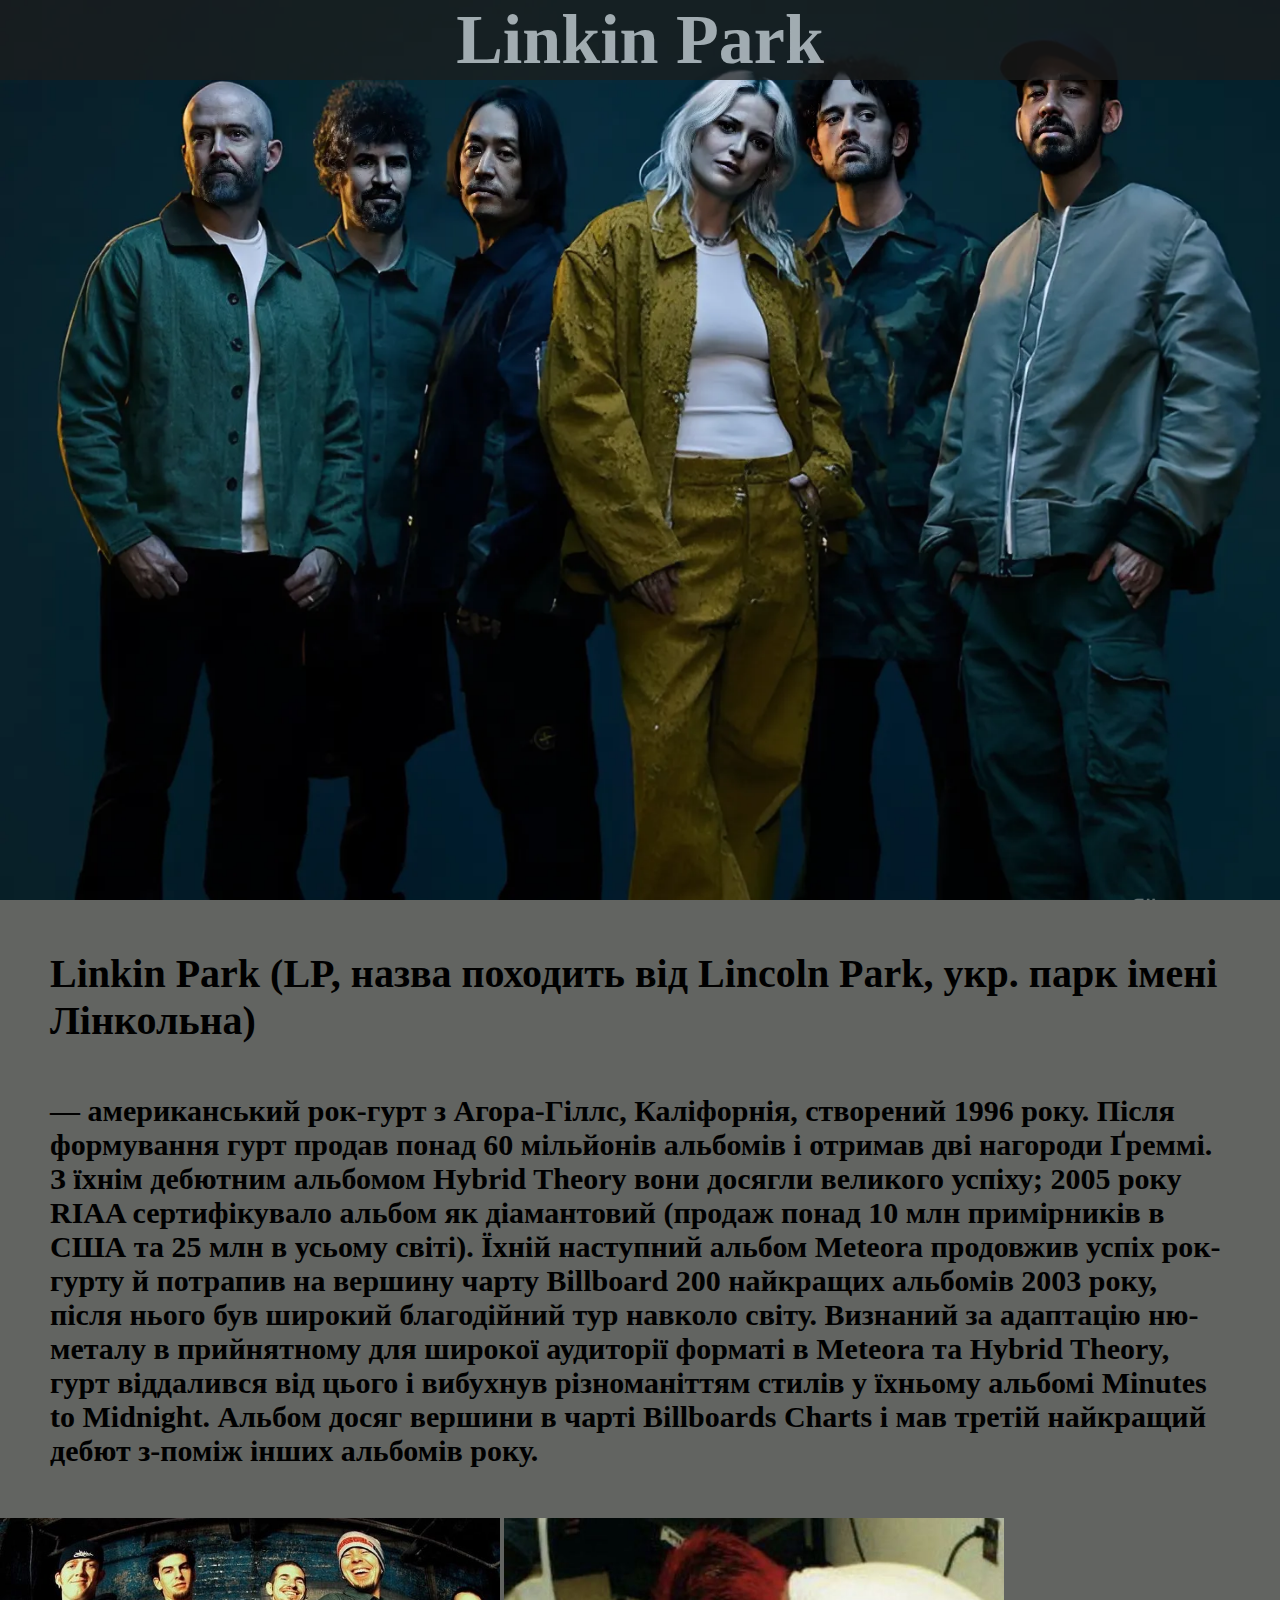
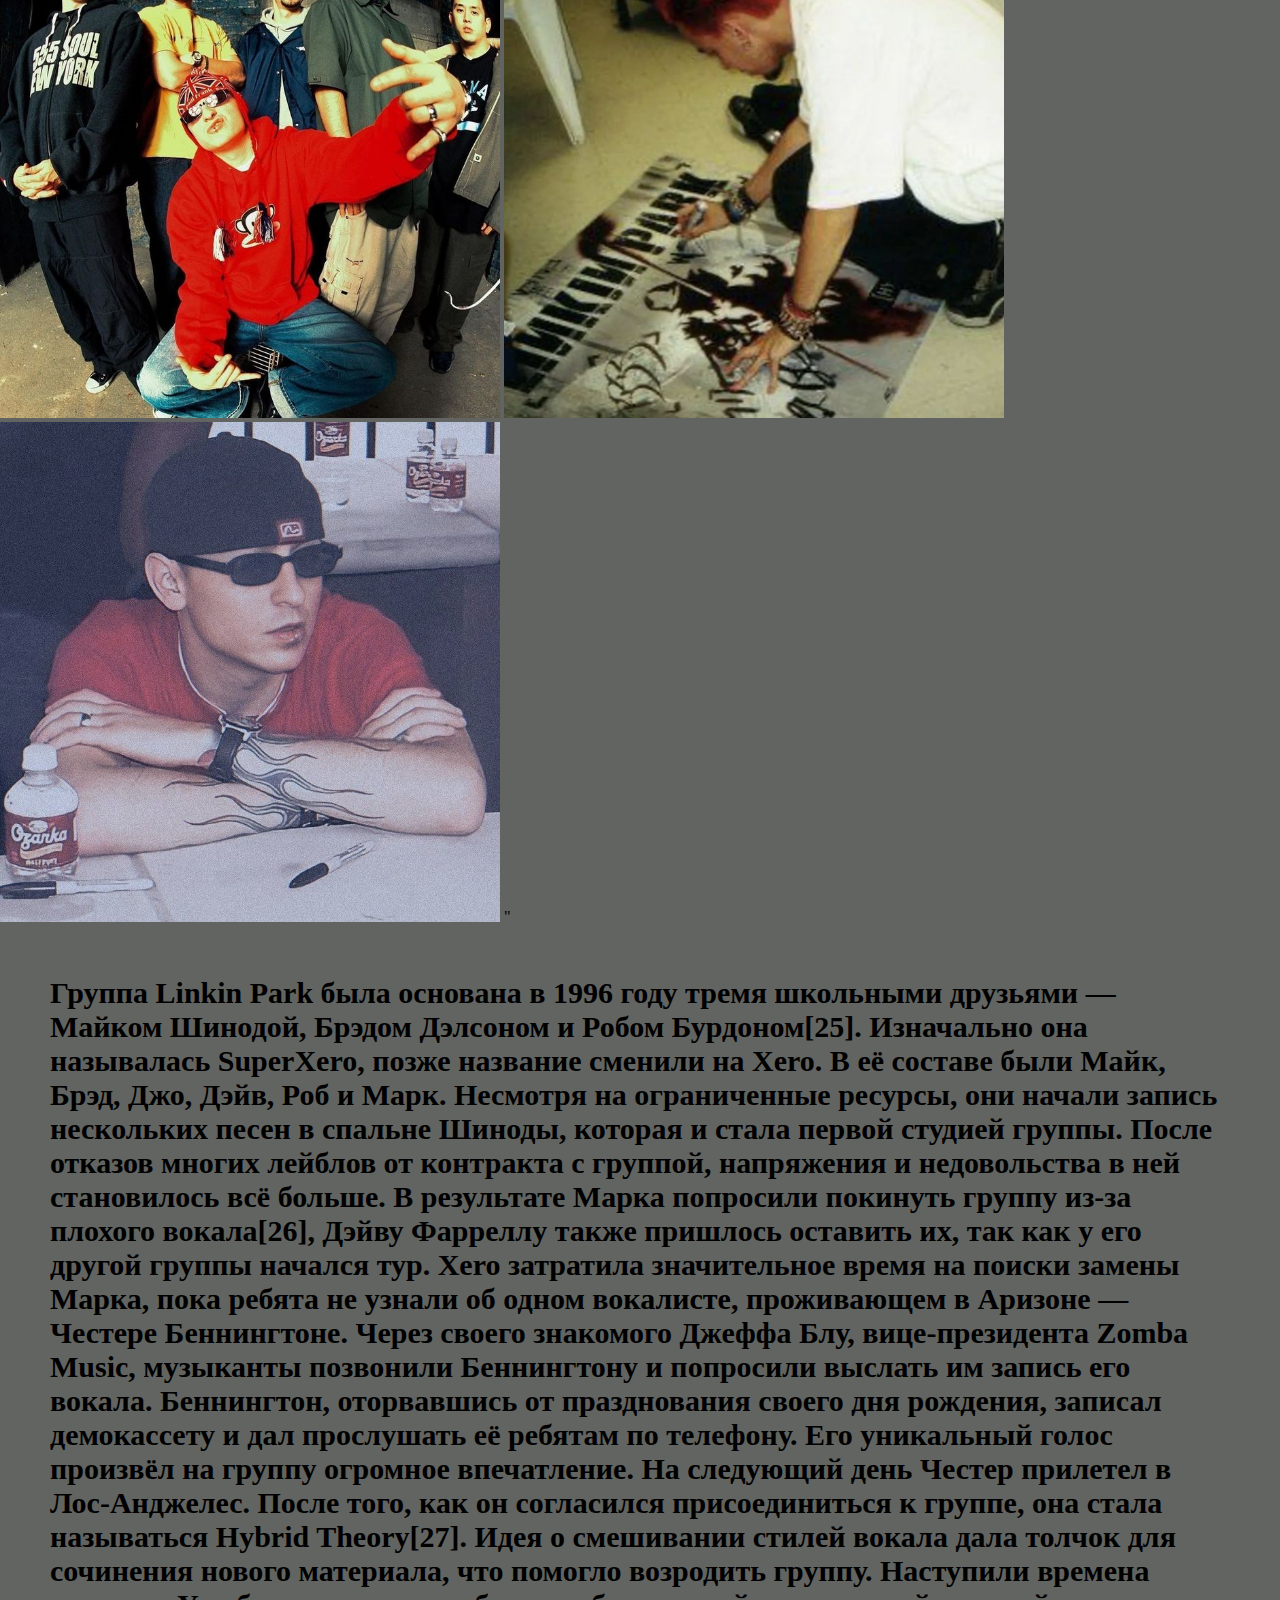
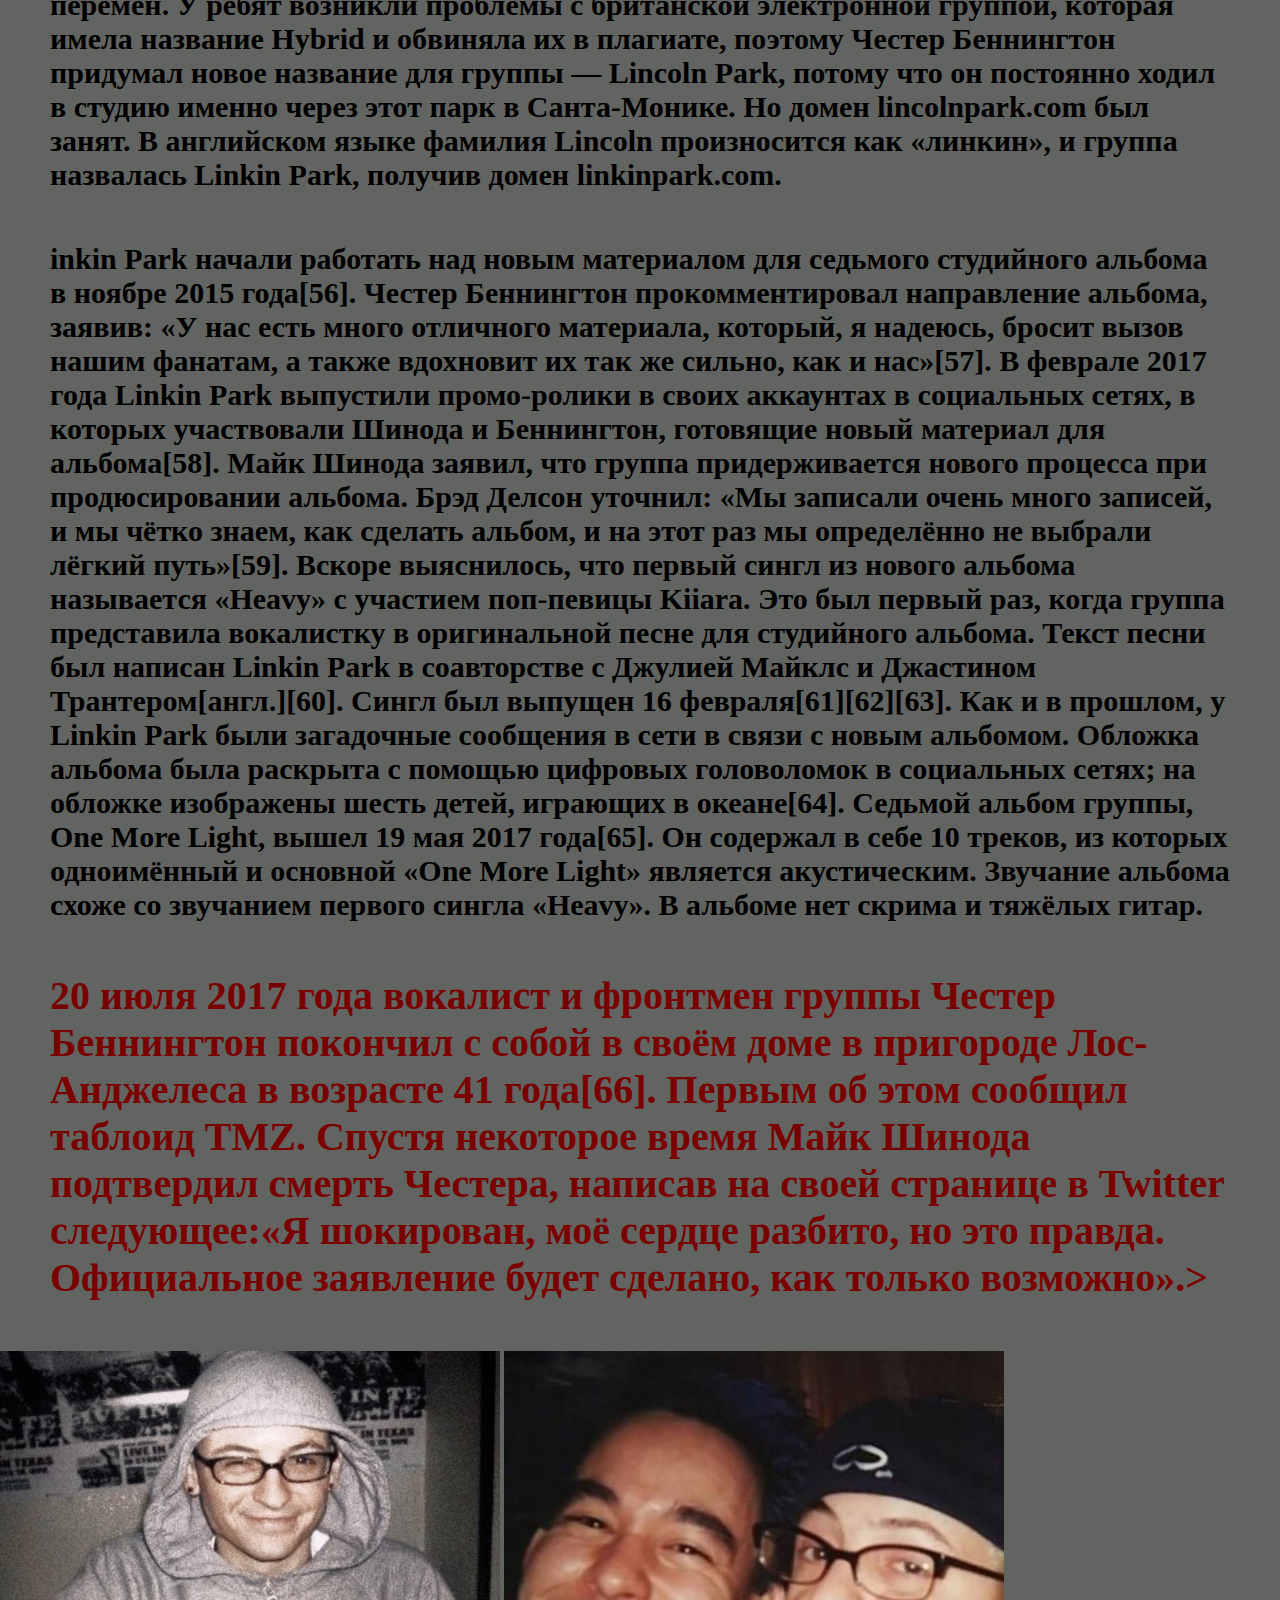
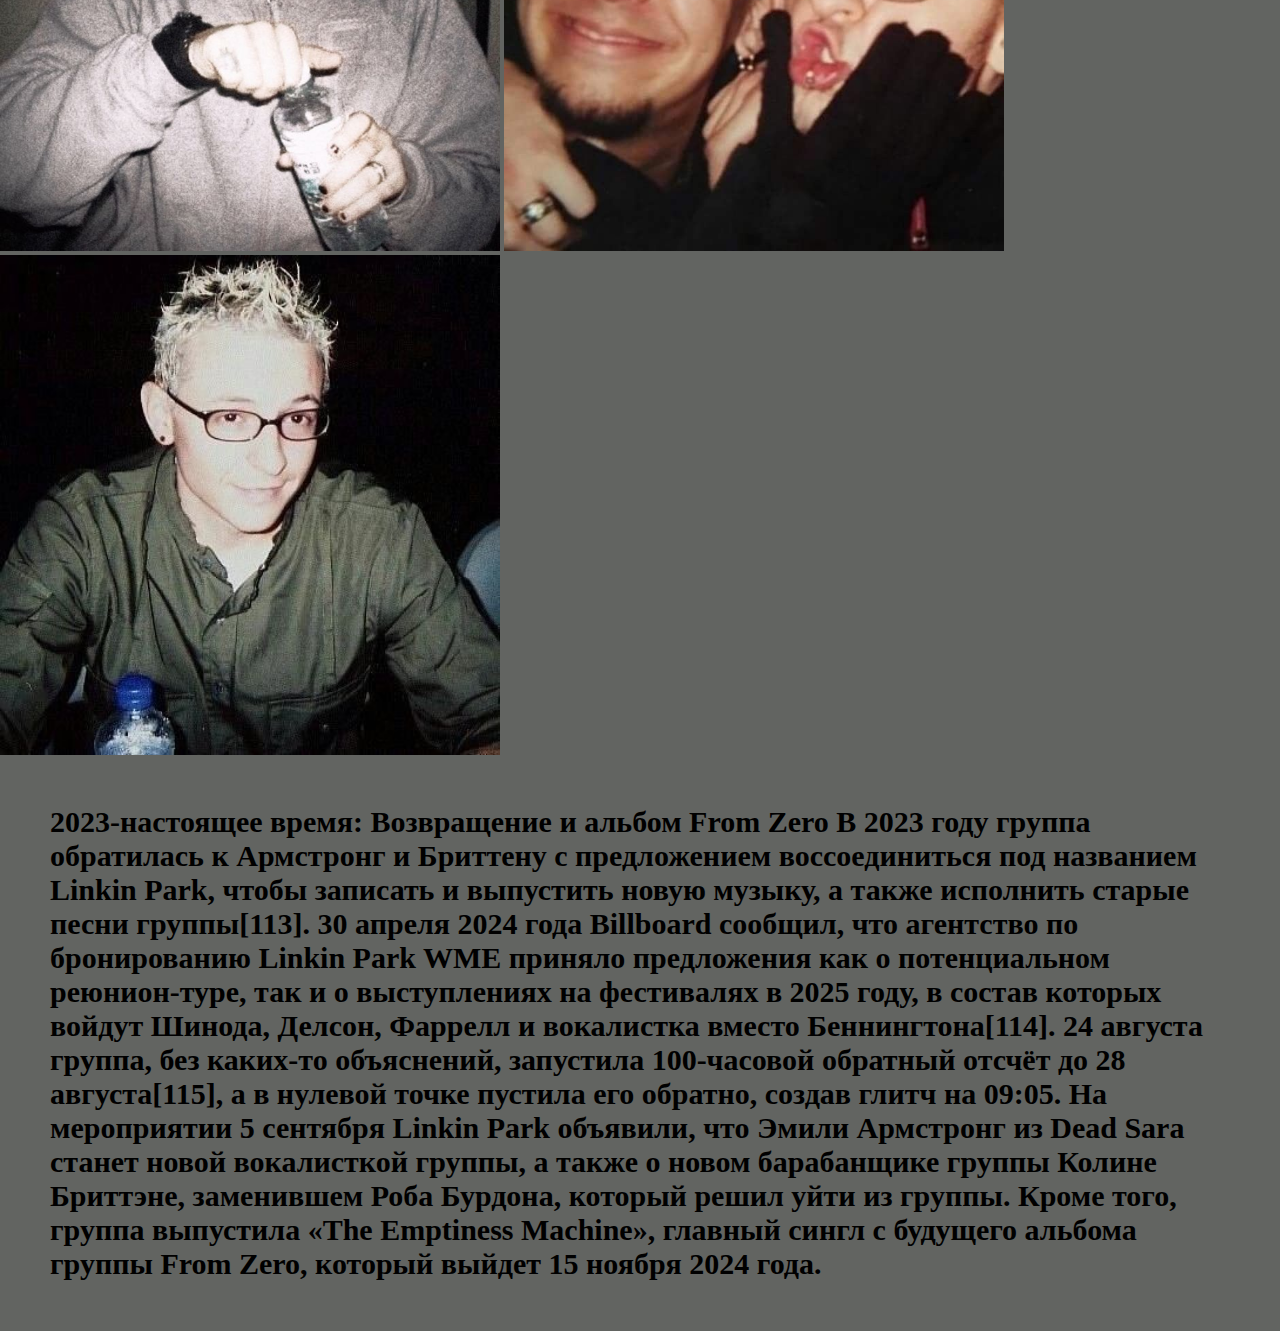
<file: index.html>
<html>
    <head>
        <link href="vadimeshkere.css" rel="stylesheet">
        
    </head>
<body>   

<header>
   <div class="image">
   <h1>Linkin Park</h1>     
</div> 
</header>

<main>
    
</head>
<body>
  


<h2> Linkin Park (LP, назва походить від Lincoln Park, укр. парк імені Лінкольна)</h2>

<h3> — американський рок-гурт 
    з Агора-Гіллс, Каліфорнія, створений 1996 року. Після формування гурт продав понад 60 мільйонів альбомів і отримав дві нагороди Ґреммі. З їхнім дебютним альбомом Hybrid Theory вони досягли великого успіху; 2005 року RIAA сертифікувало альбом як діамантовий (продаж понад 10 млн примірників в США та 25 млн в усьому світі). Їхній наступний альбом Meteora продовжив успіх рок-гурту й потрапив на вершину чарту Billboard 200 найкращих альбомів 2003 року, після нього був широкий благодійний тур навколо світу.
    Визнаний за адаптацію ню-металу в прийнятному для широкої аудиторії форматі в Meteora та Hybrid Theory, гурт віддалився від цього і вибухнув різноманіттям стилів у їхньому альбомі Minutes to Midnight. Альбом досяг вершини в чарті Billboards Charts і мав третій найкращий дебют з-поміж інших альбомів року. </h3>
    <img src="Linkin Park (1).jpg">
    <img src="Без названия (7777).jpg">
    <img src="chester bennington.jpg">
  "
    <h3>Группа Linkin Park была основана в 1996 году тремя школьными друзьями — Майком Шинодой, 
    Брэдом Дэлсоном и Робом Бурдоном[25]. Изначально она называлась SuperXero, позже название 
    сменили на Xero. В её составе были Майк, Брэд, Джо, Дэйв, Роб и Марк. Несмотря на 
    ограниченные ресурсы, они начали запись нескольких песен в спальне Шиноды, которая и стала 
    первой студией группы. После отказов многих лейблов от контракта с группой, напряжения и недовольства 
    в ней становилось всё больше. В результате Марка попросили покинуть группу из-за плохого вокала[26], Дэйву 
    Фарреллу также пришлось оставить их, так как у его другой группы начался тур. Xero затратила значительное время 
    на поиски замены Марка, пока ребята не узнали об одном вокалисте, проживающем в Аризоне — Честере Беннингтоне. 
    Через своего знакомого Джеффа Блу, вице-президента Zomba Music, музыканты позвонили Беннингтону и попросили 
    выслать им запись его вокала. Беннингтон, оторвавшись от празднования своего дня рождения, записал демокассету и дал прослушать её ребятам по телефону. Его уникальный голос произвёл на группу огромное впечатление. На следующий день Честер прилетел в Лос-Анджелес. После того, как он согласился присоединиться к группе, она стала называться Hybrid Theory[27]. Идея о смешивании стилей вокала дала толчок для сочинения нового материала, что помогло возродить группу. Наступили времена перемен. У ребят возникли проблемы с британской электронной группой, которая имела название Hybrid и обвиняла их в плагиате, поэтому Честер Беннингтон придумал новое название для группы — Lincoln Park, потому что он постоянно ходил в студию именно через этот парк в Санта-Монике. Но домен lincolnpark.com был занят. В английском языке 
    фамилия Lincoln произносится как «линкин», и группа назвалась Linkin Park, получив домен linkinpark.com.</h3>

    <h3> inkin Park начали работать над новым материалом для седьмого студийного альбома в ноябре 2015 года[56]. Честер Беннингтон прокомментировал направление альбома, заявив: «У нас есть много отличного материала, который, я надеюсь, бросит вызов нашим фанатам, а также вдохновит их так же сильно, как и нас»[57]. В феврале 2017 года Linkin Park выпустили промо-ролики в своих аккаунтах в социальных сетях, в которых участвовали Шинода и Беннингтон, готовящие новый материал для альбома[58]. Майк Шинода заявил, что группа придерживается нового процесса при продюсировании альбома. Брэд Делсон уточнил: «Мы записали очень много записей, и мы чётко знаем, как сделать альбом, и на этот раз мы определённо не выбрали лёгкий путь»[59].

      Вскоре выяснилось, что первый сингл из нового альбома называется «Heavy» с участием поп-певицы Kiiara. Это был первый раз, когда группа представила вокалистку в оригинальной песне для студийного альбома. Текст песни был написан Linkin Park в соавторстве с Джулией Майклс и Джастином Трантером[англ.][60]. Сингл был выпущен 16 февраля[61][62][63]. Как и в прошлом, у Linkin Park были загадочные сообщения в сети в связи с новым альбомом. Обложка альбома была раскрыта с помощью цифровых головоломок в социальных сетях; на обложке изображены шесть детей, играющих в океане[64]. Седьмой альбом группы, One More Light, вышел 19 мая 2017 года[65]. Он содержал в себе 10 треков, из которых одноимённый и основной «One More Light» является акустическим. Звучание альбома схоже со звучанием первого сингла «Heavy». В альбоме нет скрима и тяжёлых гитар.</h3>
      
      <h2 id="lollll"> 20 июля 2017 года вокалист и фронтмен группы Честер Беннингтон покончил с собой в своём доме в пригороде Лос-Анджелеса в возрасте 41 года[66]. Первым об этом сообщил таблоид TMZ. Спустя некоторое время Майк Шинода подтвердил смерть Честера, написав на своей странице в Twitter следующее:«Я шокирован, моё сердце разбито, но это правда. Официальное заявление будет сделано, как только возможно».></h2>
    <img src="chazy.jpg"/>
    <img src="lolkekus.jpg"/>
    <img src="Без названия (6).jpg"/>

    <h3>2023-настоящее время: Возвращение и альбом From Zero
      В 2023 году группа обратилась к Армстронг и Бриттену с предложением воссоединиться под названием Linkin Park, чтобы записать и выпустить новую музыку, а также исполнить старые песни группы[113].
      
      30 апреля 2024 года Billboard сообщил, что агентство по бронированию Linkin Park WME приняло предложения как о потенциальном реюнион-туре, так и о выступлениях на фестивалях в 2025 году, в состав которых войдут Шинода, Делсон, Фаррелл и вокалистка вместо Беннингтона[114]. 24 августа группа, без каких-то объяснений, запустила 100-часовой обратный отсчёт до 28 августа[115], а в нулевой точке пустила его обратно, создав глитч на 09:05. На мероприятии 5 сентября Linkin Park объявили, что Эмили Армстронг из Dead Sara станет новой вокалисткой группы, а также о новом барабанщике группы Колине Бриттэне, заменившем Роба Бурдона, который решил уйти из группы. Кроме того, группа выпустила «The Emptiness Machine», главный сингл с будущего альбома группы From Zero, который выйдет 15 ноября 2024 года.</h3>

</body>
</html>
</file>
<file: vadimeshkere.css>
h1{
	color:#e3e4e6;
	text-align:center;
    font-size: 70px;
    background-color: #1c1d1c;
    opacity:0.7 ;

}


body{
    background:#626461;
    margin: 0;
    
    
}


header{
    
    width: 100%;
    background: url("snapedit_1736582847630.jpeg");
    background-repeat:no-repeat;
    margin: 0;
    height:100vh;
    background-size: cover;
    background-repeat: no-repeat;
   
    
}
main{    
    background:#626461;
    margin: 0;
}
.image{
    max-width: 100%;
    height: 200%;
}
img{
    
    width: 500px;
    height: 500px;
}

h2 {
    font-size: 40px;
    margin: 50px ;
    

     
}


#lollll {
    color: #7a0000;
}

h3{
    font-size:30px;
    margin: 50px ;
     
    
}


  
  
@media screen and (max-width : 600px) {


}
p {
    text-align: justify; /
  }
</file>
